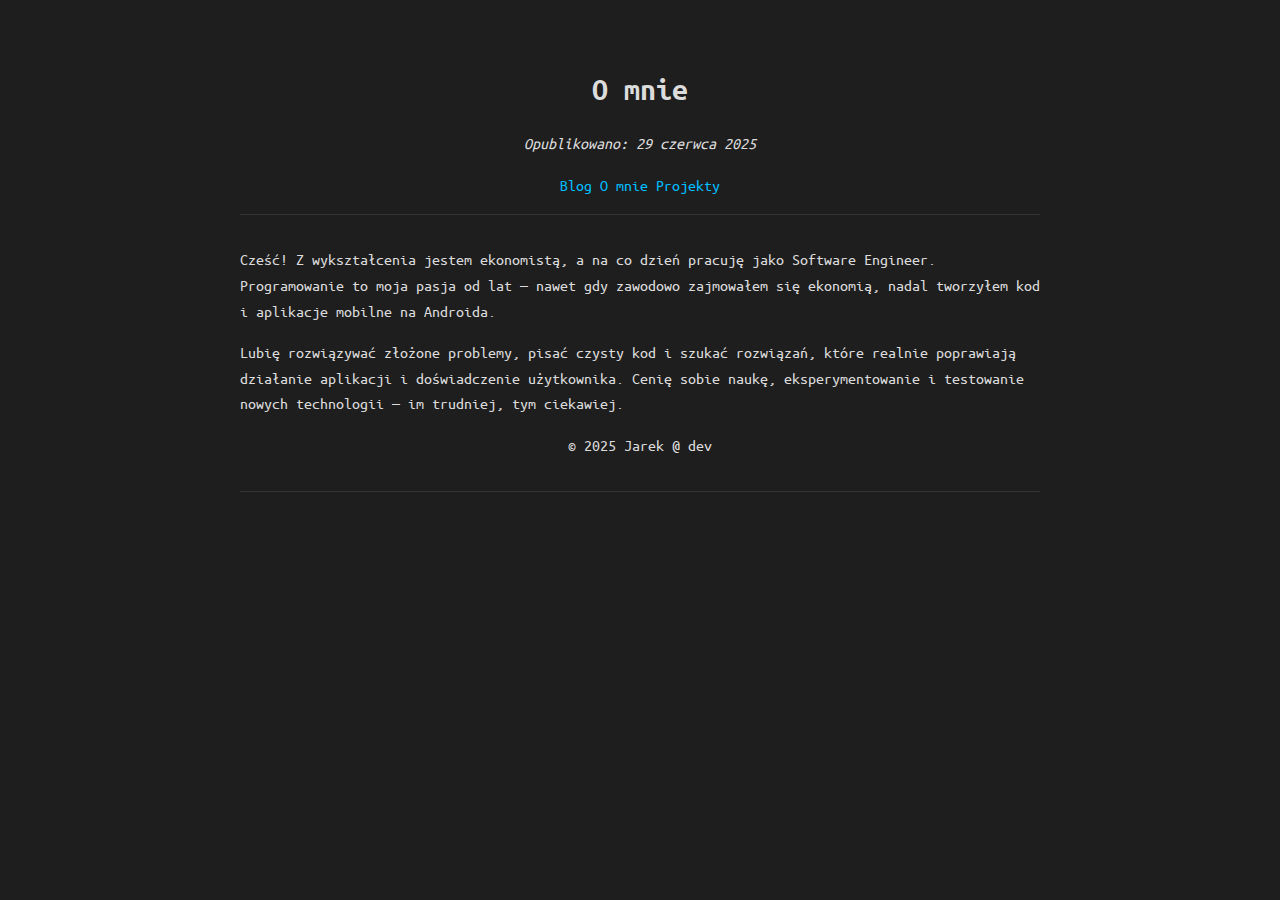
<file: about.html>
<!DOCTYPE html>
<html lang="pl">
<head>
  <meta charset="UTF-8">
  <meta name="viewport" content="width=device-width, initial-scale=1.0">
  <title>O mnie</title>

  <!-- Normalize -->
  <link rel="stylesheet" href="https://necolas.github.io/normalize.css/latest/normalize.css">

  <link rel="stylesheet" href="css/style.css">
</head>
<body>
  <div class="container">
    <header>
      <h1>O mnie</h1>
      <p><em>Opublikowano: 29 czerwca 2025</em></p>

      <nav>
        <a href="index.html">Blog</a>
        <a href="about.html">O mnie</a>
        <a href="projects.html">Projekty</a>
      </nav>
    </header>

    <main>
      <article>
        <p>
          Cześć! Z wykształcenia jestem ekonomistą, a na co dzień pracuję jako Software Engineer. Programowanie to moja pasja od lat — nawet gdy zawodowo zajmowałem się ekonomią, nadal tworzyłem kod i aplikacje mobilne na Androida.
        </p>
        <p>
          Lubię rozwiązywać złożone problemy, pisać czysty kod i szukać rozwiązań, które realnie poprawiają działanie aplikacji i doświadczenie użytkownika. Cenię sobie naukę, eksperymentowanie i testowanie nowych technologii — im trudniej, tym ciekawiej.
        </p>
      </article>
    </main>

    <footer>
      <p>© 2025 Jarek @ dev</p>
    </footer>
  </div>
</body>
</html>
</file>
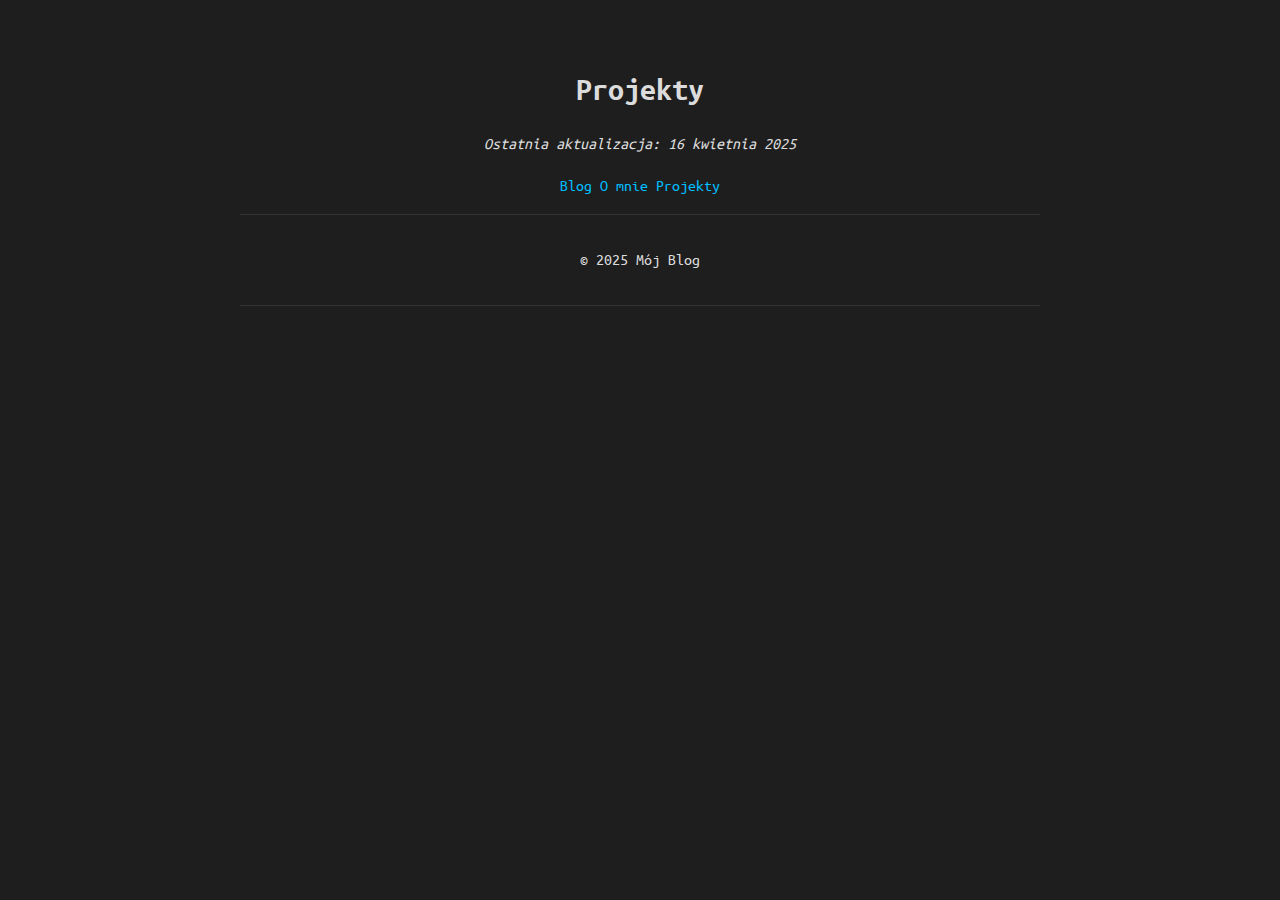
<file: projects.html>
<!DOCTYPE html>
<html lang="pl">
<head>
  <meta charset="UTF-8">
  <meta name="viewport" content="width=device-width, initial-scale=1.0">
  <title>Projekty</title>

  <!-- Normalize -->
  <link rel="stylesheet" href="https://necolas.github.io/normalize.css/latest/normalize.css">

  <link rel="stylesheet" href="css/style.css">
</head>
<body>
  <div class="container">
    <header>
      <h1>Projekty</h1>
      <p><em>Ostatnia aktualizacja: 16 kwietnia 2025</em></p>

      <nav>
        <a href="index.html">Blog</a>
        <a href="about.html">O mnie</a>
        <a href="projects.html">Projekty</a>
      </nav>
    </header>

    <main>

    </main>

    <footer>
      <p>© 2025 Mój Blog</p>
    </footer>
  </div>
</body>
</html>
</file>
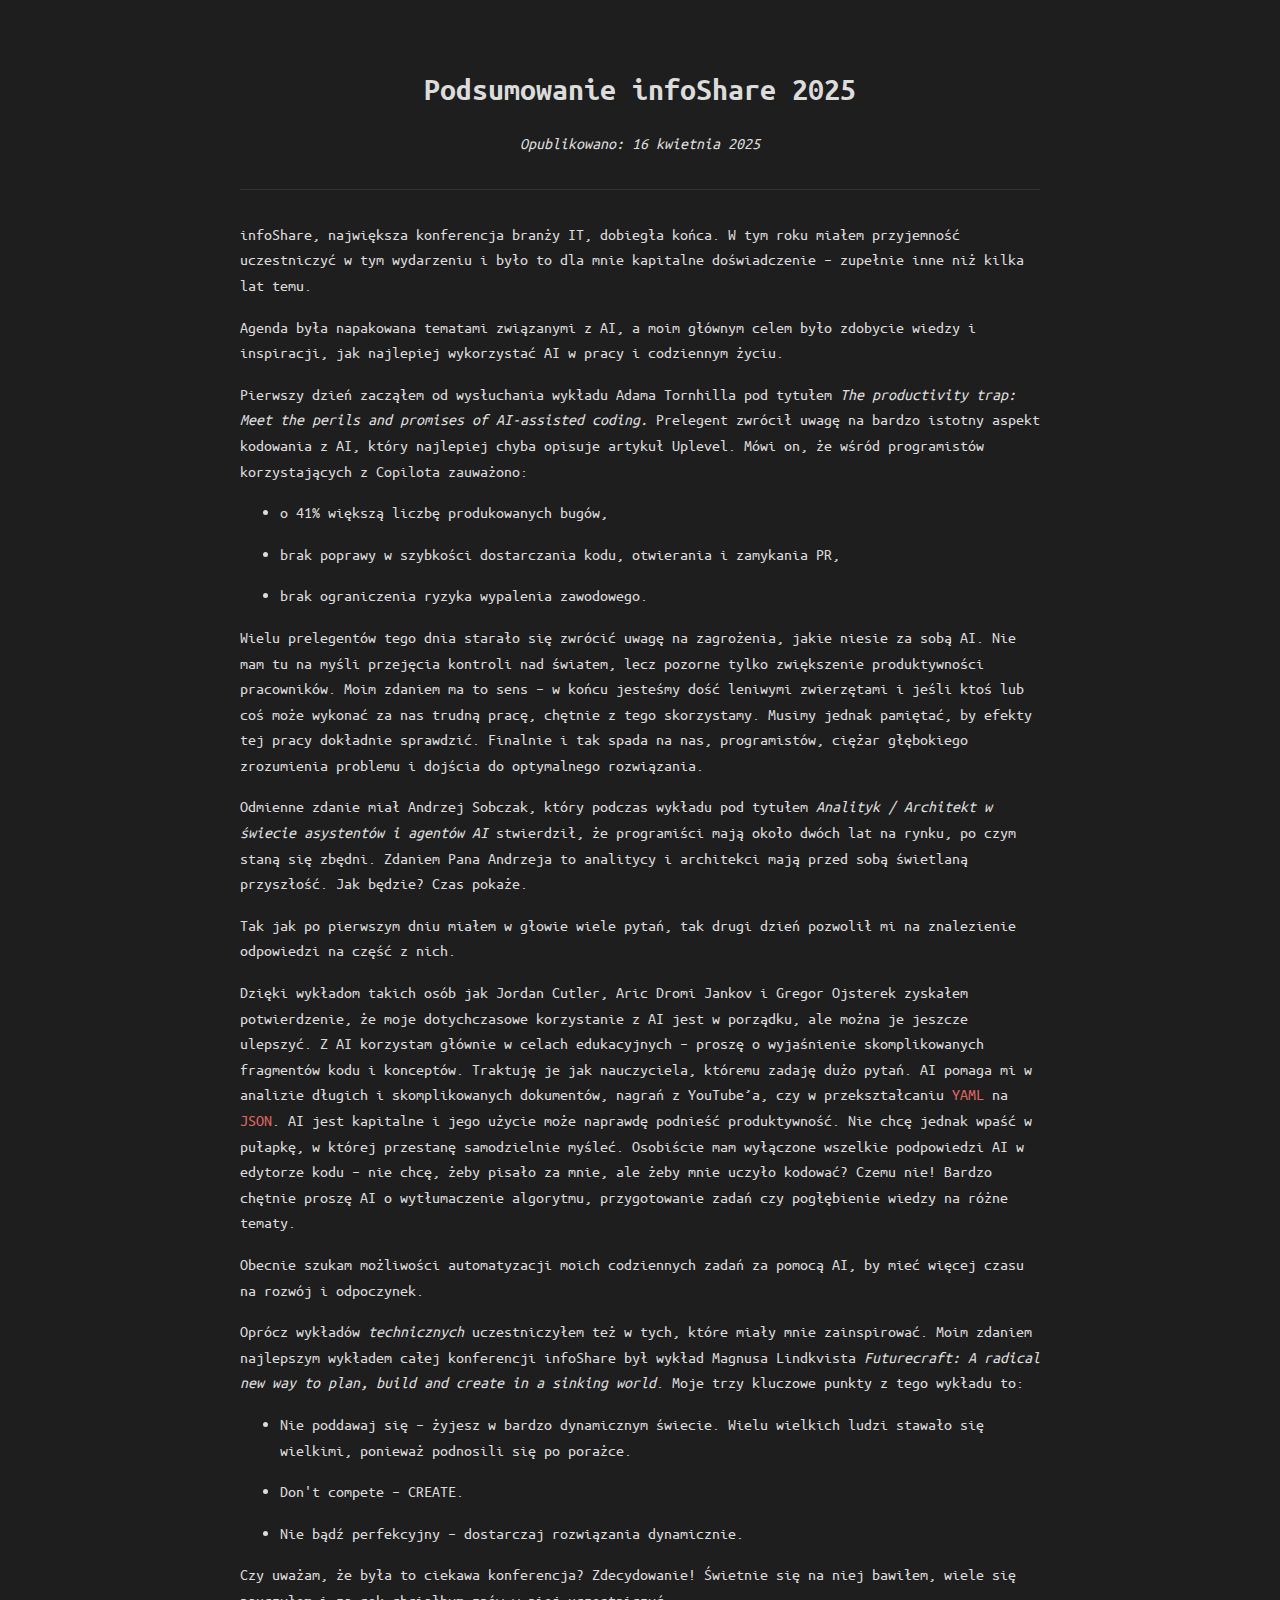
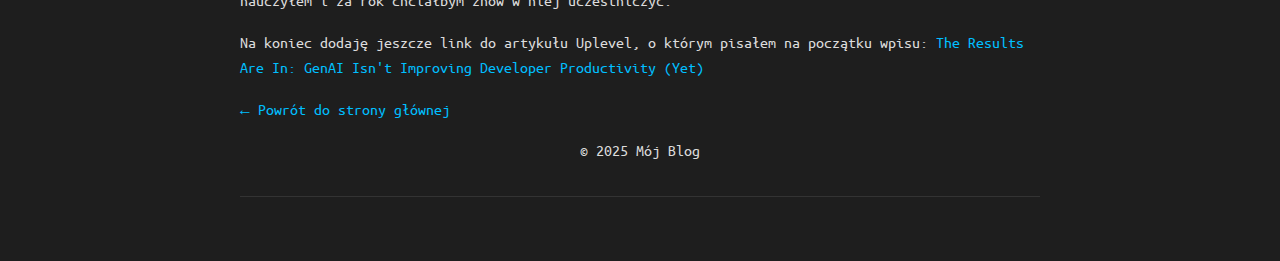
<file: posts/post-1.html>
<!DOCTYPE html>
<html lang="pl">
<head>
  <meta charset="UTF-8">
  <meta name="viewport" content="width=device-width, initial-scale=1.0">
  <title>Pierwszy wpis</title>

  <!-- Normalize -->
  <link rel="stylesheet" href="https://necolas.github.io/normalize.css/latest/normalize.css">

  <link rel="stylesheet" href="../css/style.css">
</head>
<body>
  <div class="container">
    <header>
      <h1>Podsumowanie infoShare 2025</h1>
      <p><em>Opublikowano: 16 kwietnia 2025</em></p>
    </header>

    <main>
      <article>
<p>infoShare, największa konferencja branży IT, dobiegła końca. W tym roku miałem przyjemność uczestniczyć w tym wydarzeniu i było to dla mnie kapitalne doświadczenie – zupełnie inne niż kilka lat temu.</p>

<p>Agenda była napakowana tematami związanymi z AI, a moim głównym celem było zdobycie wiedzy i inspiracji, jak najlepiej wykorzystać AI w pracy i codziennym życiu.</p>

<p>Pierwszy dzień zacząłem od wysłuchania wykładu Adama Tornhilla pod tytułem <i>The productivity trap: Meet the perils and promises of AI-assisted coding.</i> Prelegent zwrócił uwagę na bardzo istotny aspekt kodowania z AI, który najlepiej chyba opisuje artykuł Uplevel. Mówi on, że wśród programistów korzystających z Copilota zauważono:</p>

<ul>
  <li>o 41% większą liczbę produkowanych bugów,</li>
  <li>brak poprawy w szybkości dostarczania kodu, otwierania i zamykania PR,</li>
  <li>brak ograniczenia ryzyka wypalenia zawodowego.</li>
</ul>

<p>Wielu prelegentów tego dnia starało się zwrócić uwagę na zagrożenia, jakie niesie za sobą AI. Nie mam tu na myśli przejęcia kontroli nad światem, lecz pozorne tylko zwiększenie produktywności pracowników. Moim zdaniem ma to sens – w końcu jesteśmy dość leniwymi zwierzętami i jeśli ktoś lub coś może wykonać za nas trudną pracę, chętnie z tego skorzystamy. Musimy jednak pamiętać, by efekty tej pracy dokładnie sprawdzić. Finalnie i tak spada na nas, programistów, ciężar głębokiego zrozumienia problemu i dojścia do optymalnego rozwiązania.</p>

<p>Odmienne zdanie miał Andrzej Sobczak, który podczas wykładu pod tytułem <i>Analityk / Architekt w świecie asystentów i agentów AI</i> stwierdził, że programiści mają około dwóch lat na rynku, po czym staną się zbędni. Zdaniem Pana Andrzeja to analitycy i architekci mają przed sobą świetlaną przyszłość. Jak będzie? Czas pokaże.</p>

<p>Tak jak po pierwszym dniu miałem w głowie wiele pytań, tak drugi dzień pozwolił mi na znalezienie odpowiedzi na część z nich.</p>

<p>Dzięki wykładom takich osób jak Jordan Cutler, Aric Dromi Jankov i Gregor Ojsterek zyskałem potwierdzenie, że moje dotychczasowe korzystanie z AI jest w porządku, ale można je jeszcze ulepszyć. Z AI korzystam głównie w celach edukacyjnych – proszę o wyjaśnienie skomplikowanych fragmentów kodu i konceptów. Traktuję je jak nauczyciela, któremu zadaję dużo pytań. AI pomaga mi w analizie długich i skomplikowanych dokumentów, nagrań z YouTube’a, czy w przekształcaniu <code>YAML</code> na <code>JSON</code>. AI jest kapitalne i jego użycie może naprawdę podnieść produktywność. Nie chcę jednak wpaść w pułapkę, w której przestanę samodzielnie myśleć. Osobiście mam wyłączone wszelkie podpowiedzi AI w edytorze kodu – nie chcę, żeby pisało za mnie, ale żeby mnie uczyło kodować? Czemu nie! Bardzo chętnie proszę AI o wytłumaczenie algorytmu, przygotowanie zadań czy pogłębienie wiedzy na różne tematy.</p>

<p>Obecnie szukam możliwości automatyzacji moich codziennych zadań za pomocą AI, by mieć więcej czasu na rozwój i odpoczynek.</p>

<p>Oprócz wykładów <i>technicznych</i> uczestniczyłem też w tych, które miały mnie zainspirować. Moim zdaniem najlepszym wykładem całej konferencji infoShare był wykład Magnusa Lindkvista <i>Futurecraft: A radical new way to plan, build and create in a sinking world</i>. Moje trzy kluczowe punkty z tego wykładu to:</p>

<ul>
  <li>Nie poddawaj się – żyjesz w bardzo dynamicznym świecie. Wielu wielkich ludzi stawało się wielkimi, ponieważ podnosili się po porażce.</li>
  <li>Don't compete – CREATE.</li>
  <li>Nie bądź perfekcyjny – dostarczaj rozwiązania dynamicznie.</li>
</ul>

<p>Czy uważam, że była to ciekawa konferencja? Zdecydowanie! Świetnie się na niej bawiłem, wiele się nauczyłem i za rok chciałbym znów w niej uczestniczyć.</p>

<p>Na koniec dodaję jeszcze link do artykułu Uplevel, o którym pisałem na początku wpisu: <a href="https://uplevelteam.com/blog/ai-for-developer-productivity">The Results Are In: GenAI Isn't Improving Developer Productivity (Yet)</a></p>
        <p><a href="../index.html">← Powrót do strony głównej</a></p>
      </article>
    </main>

    <footer>
      <p>© 2025 Mój Blog</p>
    </footer>
  </div>
</body>
</html>
</file>
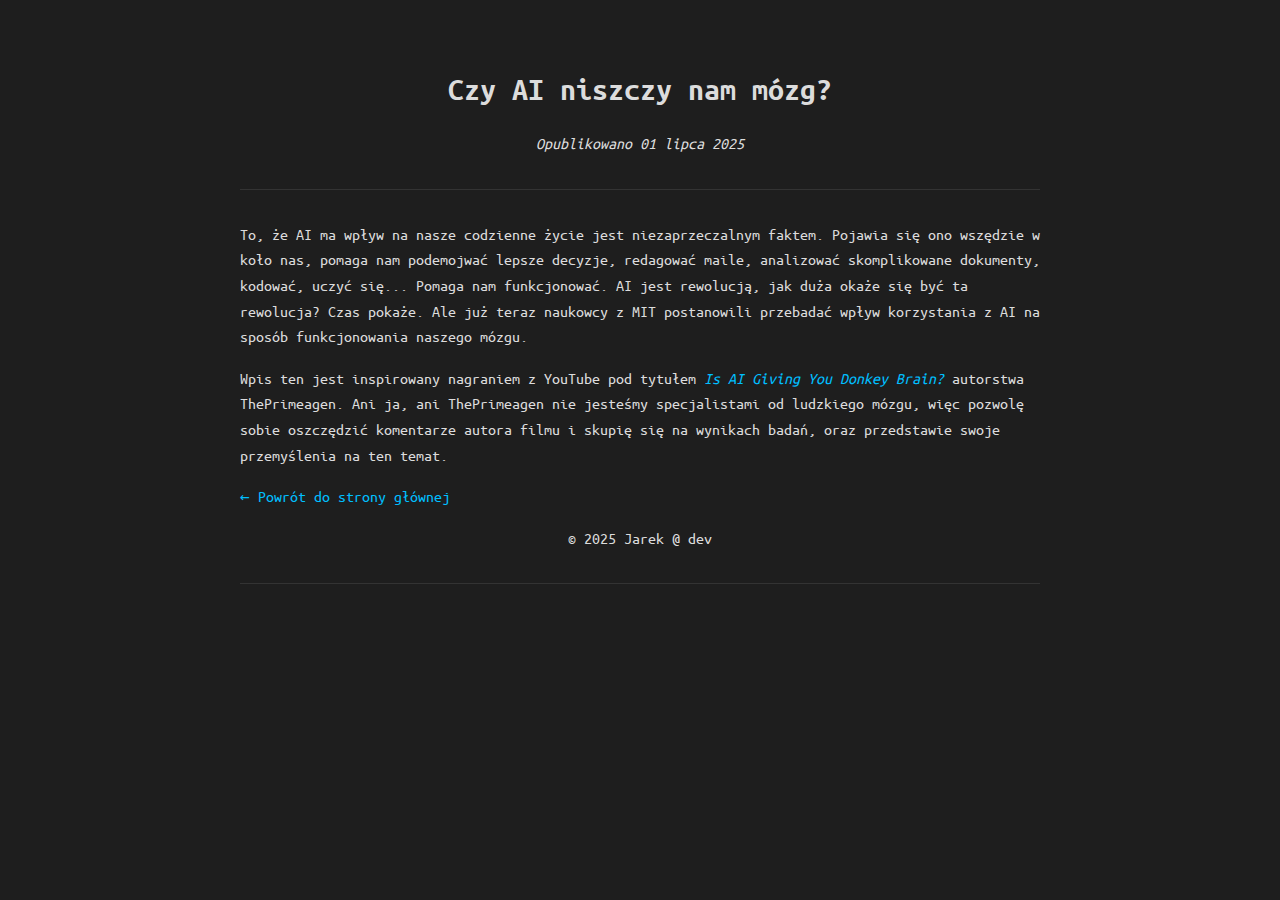
<file: posts/post-ai-niszczy-mozg.html>
<!DOCTYPE html>
<html lang="pl">
<head>
  <meta charset="UTF-8">
  <meta name="viewport" content="width=device-width, initial-scale=1.0">
  <title>Czy AI niszczy nam mózg?</title>

  <!-- Normalize -->
  <link rel="stylesheet" href="https://necolas.github.io/normalize.css/latest/normalize.css">

  <link rel="stylesheet" href="../css/style.css">
</head>
<body>
  <div class="container">
    <header>
      <h1>Czy AI niszczy nam mózg?</h1>
      <p><em>Opublikowano 01 lipca 2025</em></p>
    </header>

    <main>
      <article>
       <p>To, że AI ma wpływ na nasze codzienne życie jest niezaprzeczalnym faktem. Pojawia się ono wszędzie w koło nas, pomaga nam podemojwać lepsze decyzje, redagować maile, analizować skomplikowane dokumenty, kodować, uczyć się... Pomaga nam funkcjonować. AI jest rewolucją, jak duża okaże się być ta rewolucja? Czas pokaże. Ale już teraz naukowcy z MIT postanowili przebadać wpływ korzystania z AI na sposób funkcjonowania naszego mózgu.</p> 
       <p>Wpis ten jest inspirowany nagraniem z YouTube pod tytułem <a href="https://www.youtube.com/watch?v=ylEEq6niz-Q&t=7s&ab_channel=ThePrimeTime"><i>Is AI Giving You Donkey Brain?</i></a> autorstwa ThePrimeagen. Ani ja, ani ThePrimeagen nie jesteśmy specjalistami od ludzkiego mózgu, więc pozwolę sobie oszczędzić komentarze autora filmu i skupię się na wynikach badań, oraz przedstawie swoje przemyślenia na ten temat.</p> 
      
       <p><a href="../index.html">← Powrót do strony głównej</a></p>

      </article>
    </main>

    <footer>
      <p>© 2025 Jarek @ dev</p>
    </footer>
  </div>
</body>
</html>
</file>
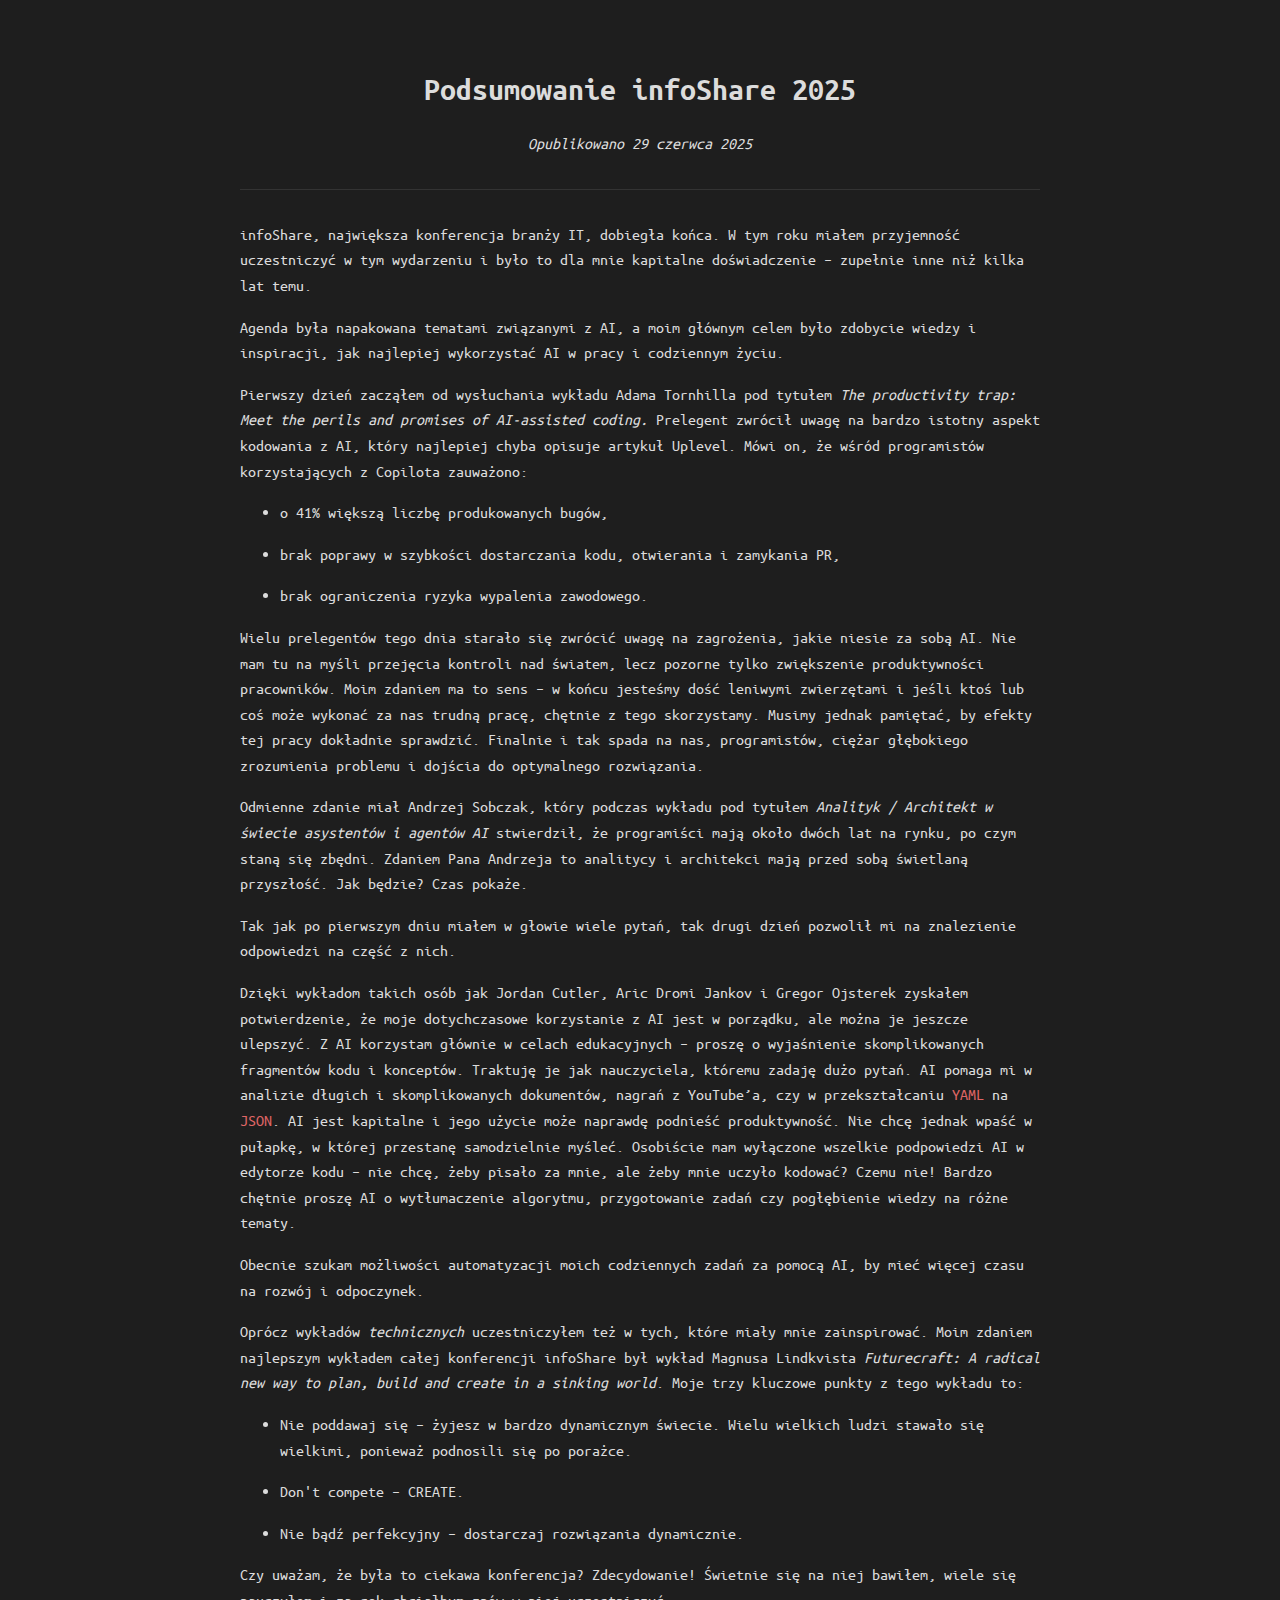
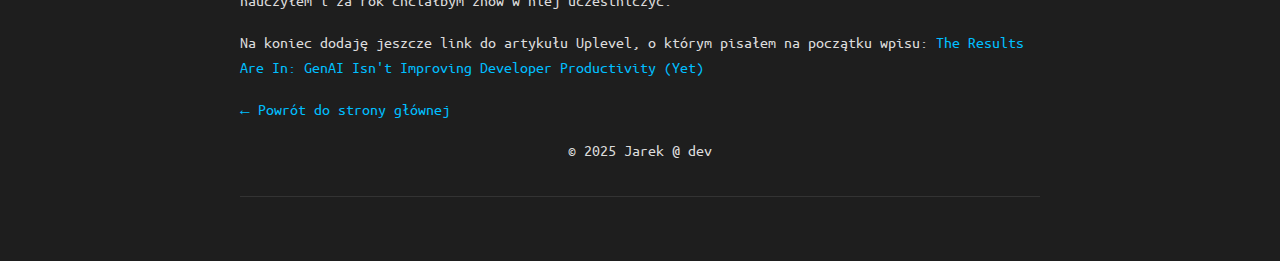
<file: posts/post-infoshare-2025.html>
<!DOCTYPE html>
<html lang="pl">
<head>
  <meta charset="UTF-8">
  <meta name="viewport" content="width=device-width, initial-scale=1.0">
  <title>Podsumowanie infoShare 2025</title>

  <!-- Normalize -->
  <link rel="stylesheet" href="https://necolas.github.io/normalize.css/latest/normalize.css">

  <link rel="stylesheet" href="../css/style.css">
</head>
<body>
  <div class="container">
    <header>
      <h1>Podsumowanie infoShare 2025</h1>
      <p><em>Opublikowano 29 czerwca 2025</em></p>
    </header>

    <main>
      <article>
        <p>infoShare, największa konferencja branży IT, dobiegła końca. W tym roku miałem przyjemność uczestniczyć w tym wydarzeniu i było to dla mnie kapitalne doświadczenie – zupełnie inne niż kilka lat temu.</p>

        <p>Agenda była napakowana tematami związanymi z AI, a moim głównym celem było zdobycie wiedzy i inspiracji, jak najlepiej wykorzystać AI w pracy i codziennym życiu.</p>

        <p>Pierwszy dzień zacząłem od wysłuchania wykładu Adama Tornhilla pod tytułem <i>The productivity trap: Meet the perils and promises of AI-assisted coding.</i> Prelegent zwrócił uwagę na bardzo istotny aspekt kodowania z AI, który najlepiej chyba opisuje artykuł Uplevel. Mówi on, że wśród programistów korzystających z Copilota zauważono:</p>

        <ul>
          <li>o 41% większą liczbę produkowanych bugów,</li>
          <li>brak poprawy w szybkości dostarczania kodu, otwierania i zamykania PR,</li>
          <li>brak ograniczenia ryzyka wypalenia zawodowego.</li>
        </ul>

        <p>Wielu prelegentów tego dnia starało się zwrócić uwagę na zagrożenia, jakie niesie za sobą AI. Nie mam tu na myśli przejęcia kontroli nad światem, lecz pozorne tylko zwiększenie produktywności pracowników. Moim zdaniem ma to sens – w końcu jesteśmy dość leniwymi zwierzętami i jeśli ktoś lub coś może wykonać za nas trudną pracę, chętnie z tego skorzystamy. Musimy jednak pamiętać, by efekty tej pracy dokładnie sprawdzić. Finalnie i tak spada na nas, programistów, ciężar głębokiego zrozumienia problemu i dojścia do optymalnego rozwiązania.</p>

        <p>Odmienne zdanie miał Andrzej Sobczak, który podczas wykładu pod tytułem <i>Analityk / Architekt w świecie asystentów i agentów AI</i> stwierdził, że programiści mają około dwóch lat na rynku, po czym staną się zbędni. Zdaniem Pana Andrzeja to analitycy i architekci mają przed sobą świetlaną przyszłość. Jak będzie? Czas pokaże.</p>

        <p>Tak jak po pierwszym dniu miałem w głowie wiele pytań, tak drugi dzień pozwolił mi na znalezienie odpowiedzi na część z nich.</p>

        <p>Dzięki wykładom takich osób jak Jordan Cutler, Aric Dromi Jankov i Gregor Ojsterek zyskałem potwierdzenie, że moje dotychczasowe korzystanie z AI jest w porządku, ale można je jeszcze ulepszyć. Z AI korzystam głównie w celach edukacyjnych – proszę o wyjaśnienie skomplikowanych fragmentów kodu i konceptów. Traktuję je jak nauczyciela, któremu zadaję dużo pytań. AI pomaga mi w analizie długich i skomplikowanych dokumentów, nagrań z YouTube’a, czy w przekształcaniu <code>YAML</code> na <code>JSON</code>. AI jest kapitalne i jego użycie może naprawdę podnieść produktywność. Nie chcę jednak wpaść w pułapkę, w której przestanę samodzielnie myśleć. Osobiście mam wyłączone wszelkie podpowiedzi AI w edytorze kodu – nie chcę, żeby pisało za mnie, ale żeby mnie uczyło kodować? Czemu nie! Bardzo chętnie proszę AI o wytłumaczenie algorytmu, przygotowanie zadań czy pogłębienie wiedzy na różne tematy.</p>

        <p>Obecnie szukam możliwości automatyzacji moich codziennych zadań za pomocą AI, by mieć więcej czasu na rozwój i odpoczynek.</p>

        <p>Oprócz wykładów <i>technicznych</i> uczestniczyłem też w tych, które miały mnie zainspirować. Moim zdaniem najlepszym wykładem całej konferencji infoShare był wykład Magnusa Lindkvista <i>Futurecraft: A radical new way to plan, build and create in a sinking world</i>. Moje trzy kluczowe punkty z tego wykładu to:</p>

        <ul>
          <li>Nie poddawaj się – żyjesz w bardzo dynamicznym świecie. Wielu wielkich ludzi stawało się wielkimi, ponieważ podnosili się po porażce.</li>
          <li>Don't compete – CREATE.</li>
          <li>Nie bądź perfekcyjny – dostarczaj rozwiązania dynamicznie.</li>
        </ul>

        <p>Czy uważam, że była to ciekawa konferencja? Zdecydowanie! Świetnie się na niej bawiłem, wiele się nauczyłem i za rok chciałbym znów w niej uczestniczyć.</p>

        <p>Na koniec dodaję jeszcze link do artykułu Uplevel, o którym pisałem na początku wpisu: <a href="https://uplevelteam.com/blog/ai-for-developer-productivity">The Results Are In: GenAI Isn't Improving Developer Productivity (Yet)</a></p>
        <p><a href="../index.html">← Powrót do strony głównej</a></p>
      </article>
    </main>

    <footer>
      <p>© 2025 Jarek @ dev</p>
    </footer>
  </div>
</body>
</html>
</file>
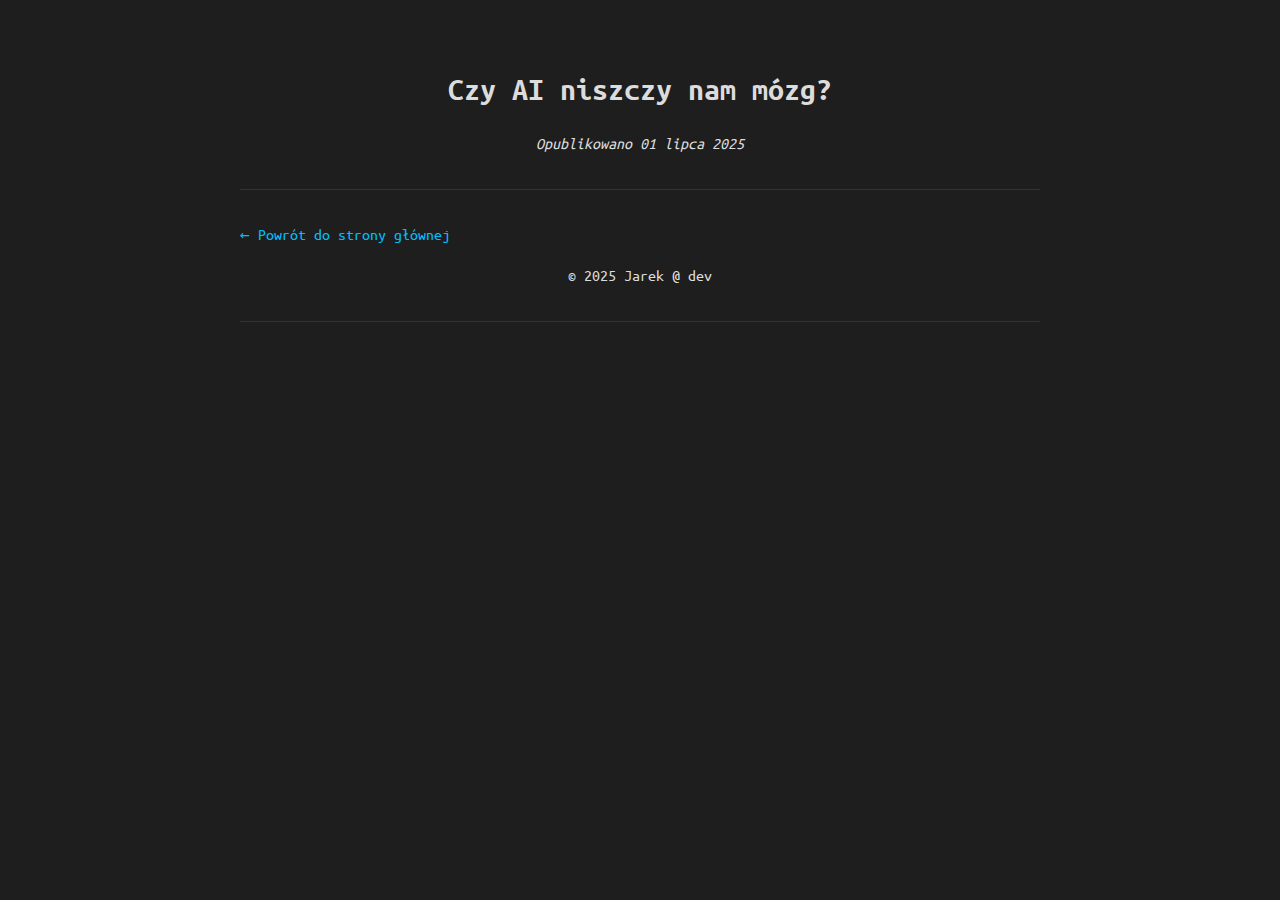
<file: posts/post-template.html>
<!DOCTYPE html>
<html lang="pl">
<head>
  <meta charset="UTF-8">
  <meta name="viewport" content="width=device-width, initial-scale=1.0">
  <title>Czy AI niszczy nam mózg?</title>

  <!-- Normalize -->
  <link rel="stylesheet" href="https://necolas.github.io/normalize.css/latest/normalize.css">

  <link rel="stylesheet" href="../css/style.css">
</head>
<body>
  <div class="container">
    <header>
      <h1>Czy AI niszczy nam mózg?</h1>
      <p><em>Opublikowano 01 lipca 2025</em></p>
    </header>

    <main>
      <article>
       <p><a href="../index.html">← Powrót do strony głównej</a></p>
      </article>
    </main>

    <footer>
      <p>© 2025 Jarek @ dev</p>
    </footer>
  </div>
</body>
</html>
</file>
<file: css/style.css>
:root {
  --main-bg: #1e1e1e;
  --main-color: #dcdcdc;
  --accent-color: #00bfff;
  --font: 'Ubuntu Mono', monospace;
}

@font-face {
  font-family: 'Ubuntu Mono';
  src: url('../fonts/UbuntuMono-Regular.ttf') format('truetype');
  font-weight: 400;
  font-style: normal;
}

@font-face {
  font-family: 'Ubuntu Mono';
  src: url('../fonts/UbuntuMono-Bold.ttf') format('truetype');
  font-weight: 700;
  font-style: normal;
}

body {
  background: var(--main-bg);
  color: var(--main-color);
  font-family: var(--font);
  line-height: 1.6;
  margin: 0;
  padding: 2rem;
}

a {
  color: var(--accent-color);
  text-decoration: none;
}
a:hover {
  text-decoration: underline;
}

h1, h2, h3 {
  margin-top: 2rem;
  margin-bottom: 1rem;
}

.container {
  max-width: 800px;
  margin: 0 auto;
}

li {
  margin-bottom: 1rem;
}

header, footer {
  text-align: center;
  margin-bottom: 2rem;
  border-bottom: 1px solid #333;
  padding-bottom: 1rem;
}

pre {
  background-color: #2a2a2a;
  padding: 1rem;
  border-radius: 8px;
  overflow-x: auto;
}

code {
  font-family: 'Ubuntu Mono', monospace;
  color: #e06666;
}
</file>
